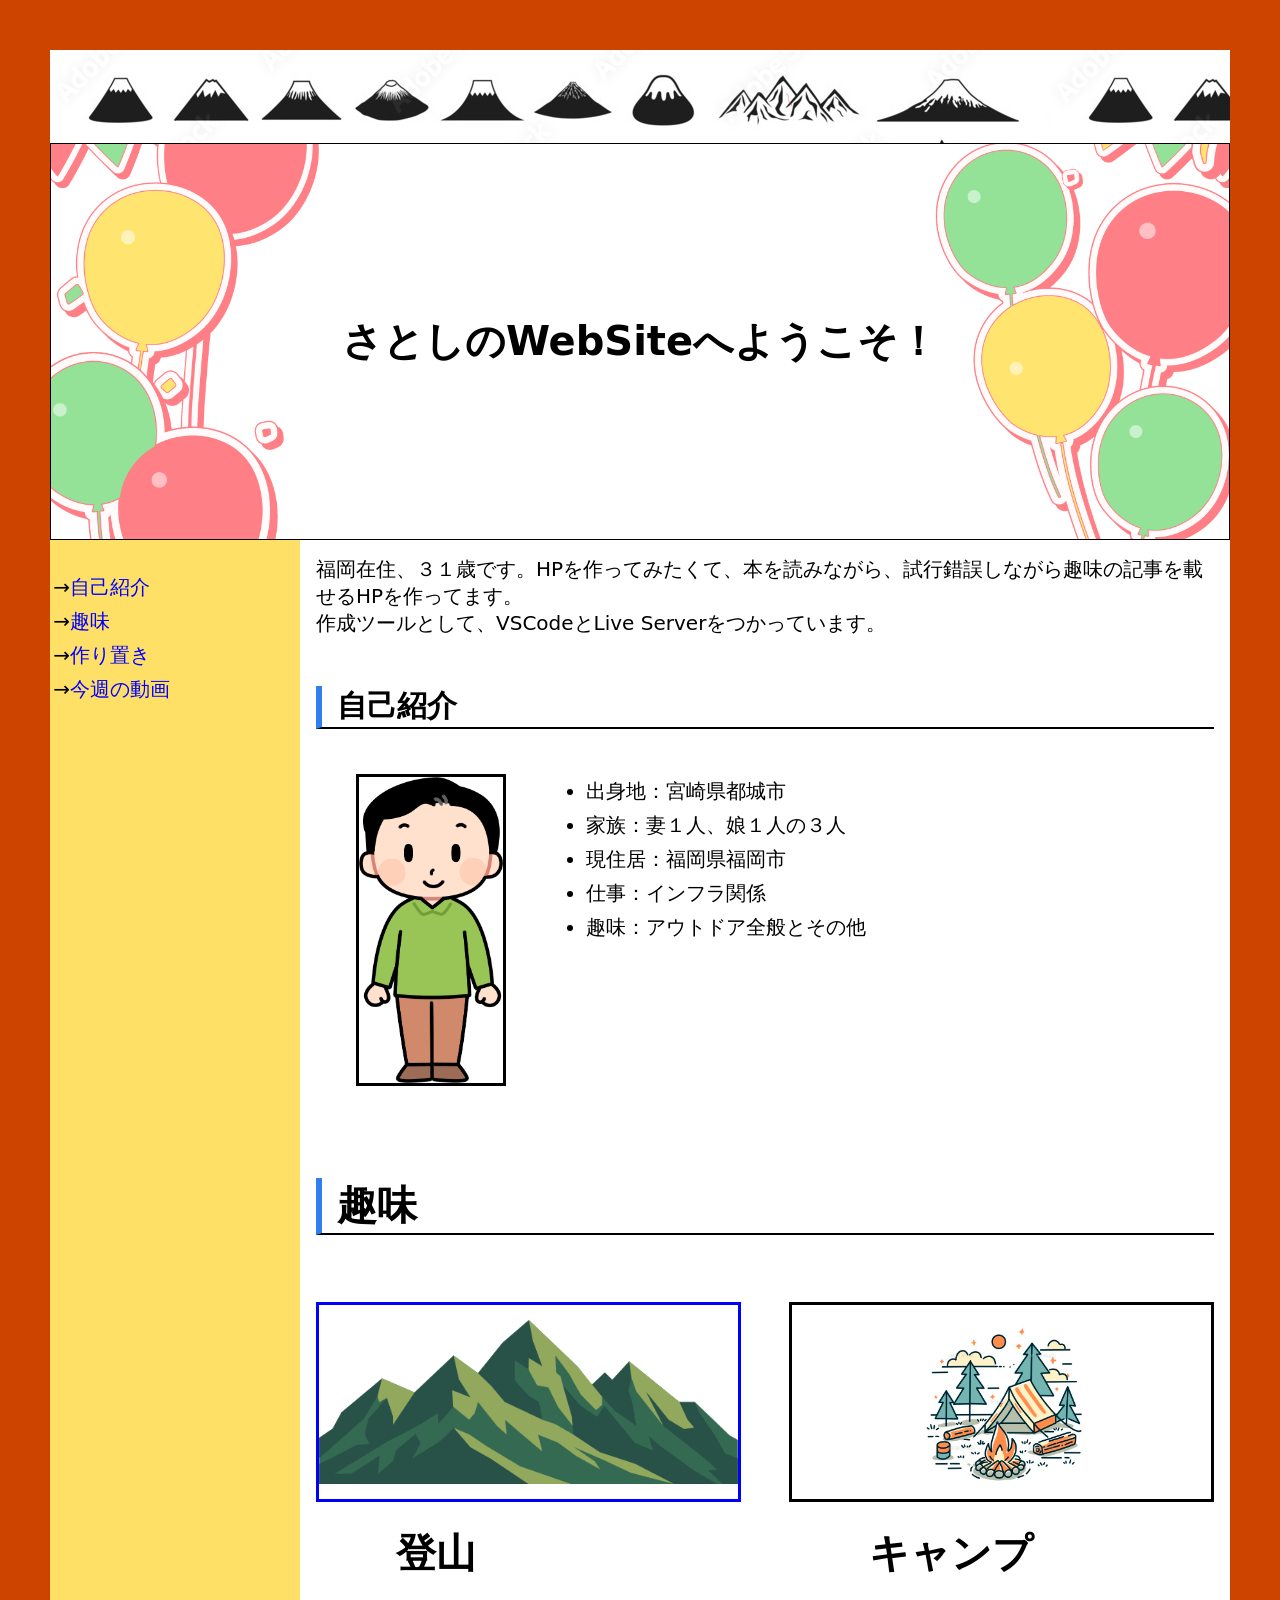
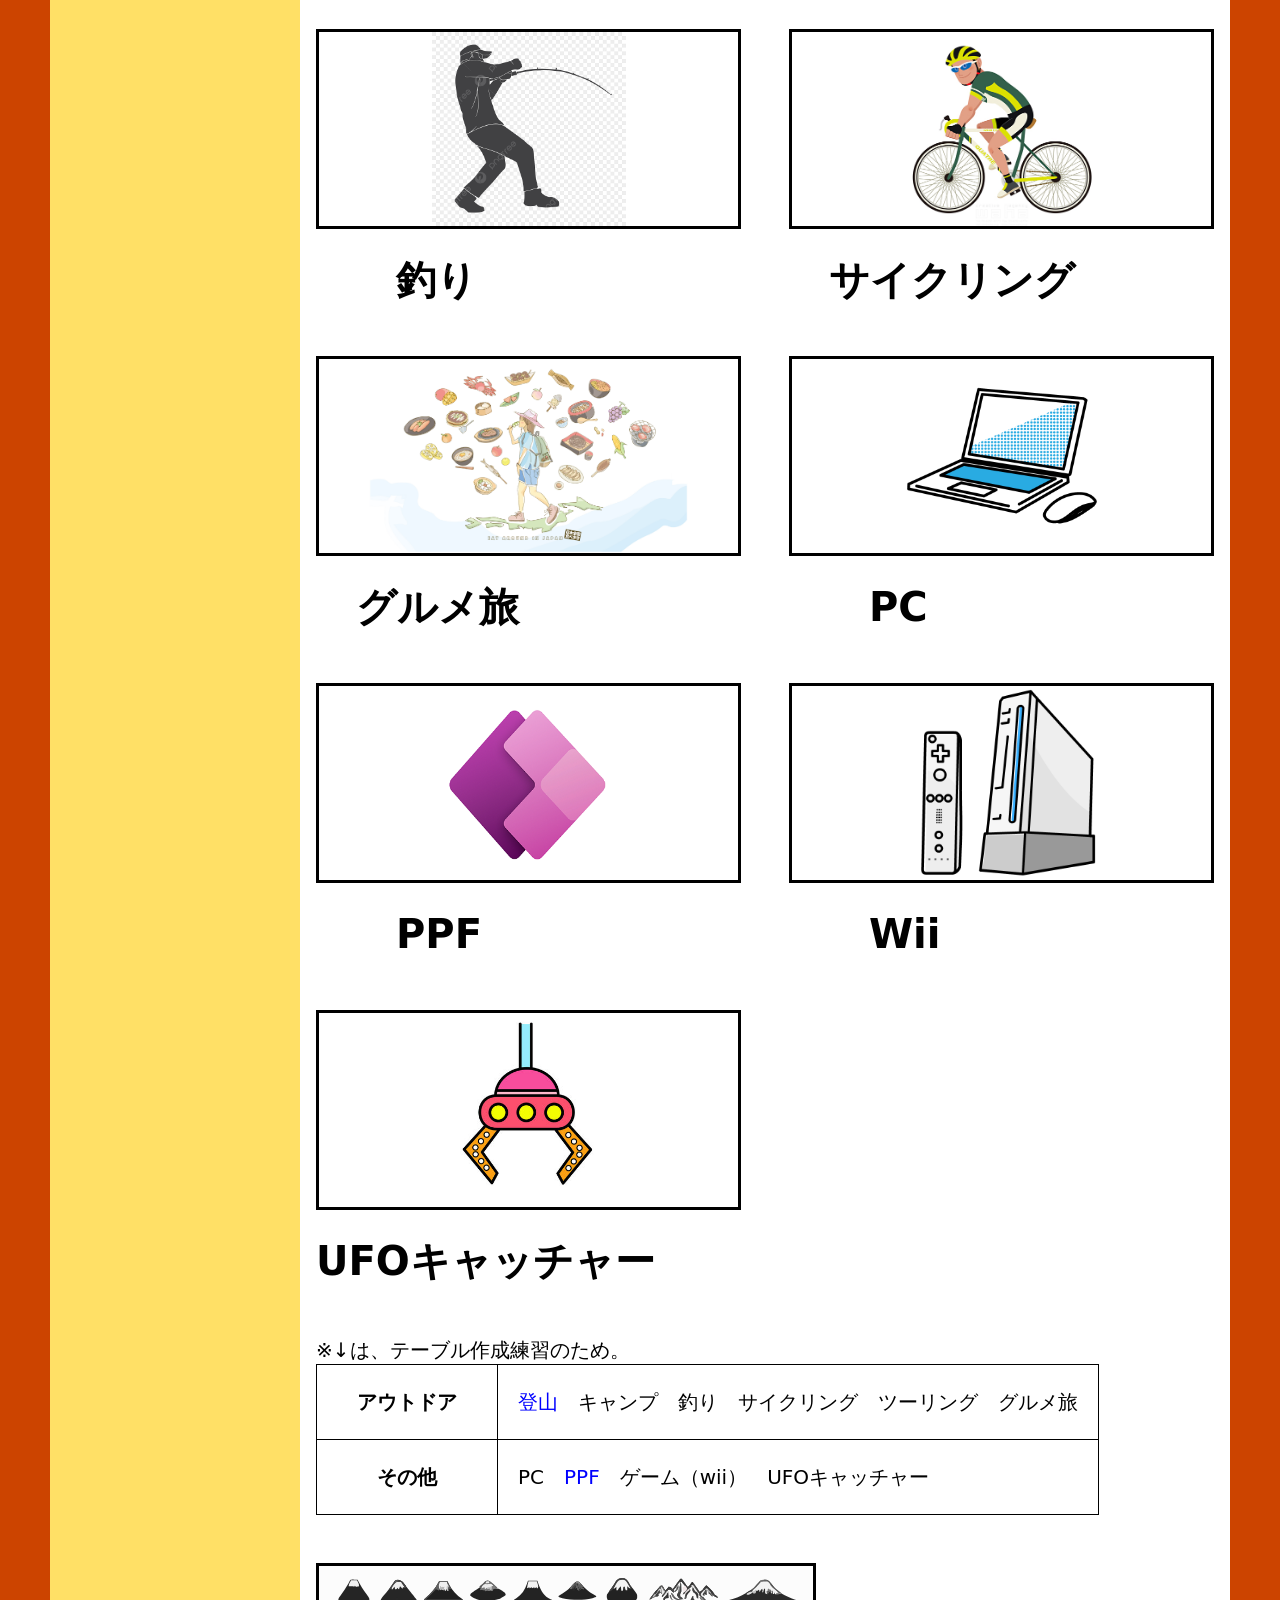
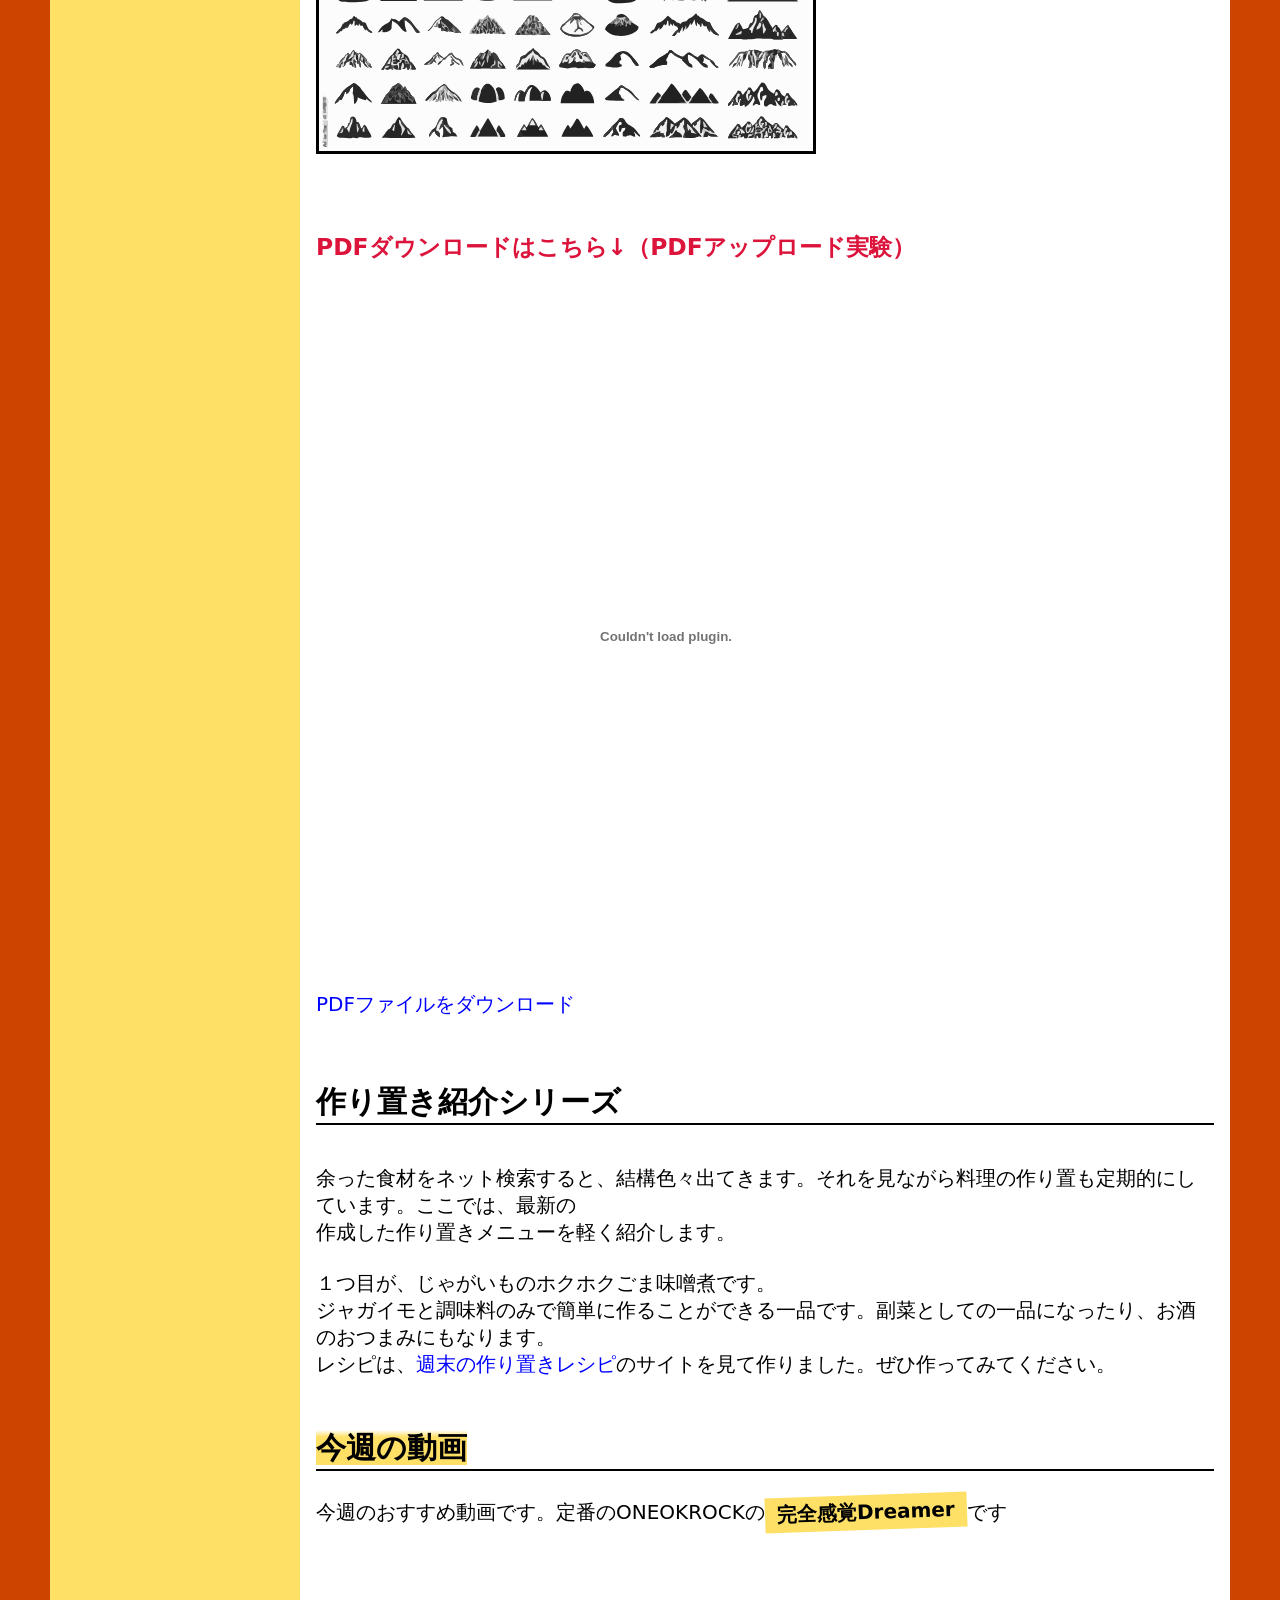
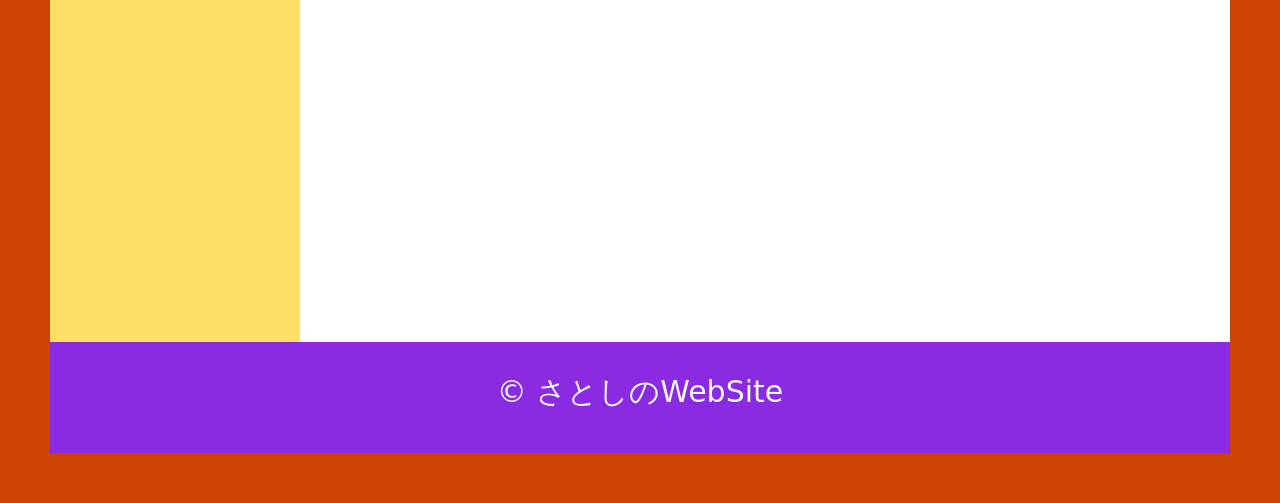
<file: index.html>
<!DOCTYPE html>
<html lang="ja">
<head>
<meta charset="UTF-8">
<meta name="viewport" content="width=device-width, initial-scale=1.0">
<link rel="stylesheet" href="MywebSitestyle.css">
<title>初めてのWebページ</title>

</head>
<body>
    <header class="header">
    </header>
<h1 class="logo hero">さとしのWebSiteへようこそ！</h1>
<div class="a-kaibu">
<nav class="nav">
    <ul>
<li><a href="index.html#syoukai">自己紹介</a></li>
<li><a href="index.html#Myhobby">趣味</a></li>
<li><a href="index.html#mycooking">作り置き</a></li>
<li><a href="index.html#douga">今週の動画</a></li>
    </ul>
</nav>

<main class="main2">
<p1>福岡在住、３１歳です。HPを作ってみたくて、本を読みながら、試行錯誤しながら趣味の記事を載せるHPを作ってます。</p1>
<br><p2>作成ツールとして、VSCodeとLive Serverをつかっています。</p2>
<br>
<br>
<h2 id="dare" class="syoukai">自己紹介</h2>

<div class="flex">
    <figure class="ManImage"><img src="成人男性イラスト.png"width="150px"height="180px"border="3"alt="成人男性イラスト" class="kaitenaicon"></figure>

<ul>
    <li>出身地：宮崎県都城市</li>
    <li>  家族：妻１人、娘１人の３人</li>
    <li>現住居：福岡県福岡市</li>
    <li>  仕事：インフラ関係</li>
    <li>  趣味：アウトドア全般とその他</li>
    
</ul>
</div>
<h5 id="Myhobby" class="myhobby">趣味</h5>
<div class="hobbyitems" >
    <div class="item">
        <a href="登山.html"target="_blank">
        <img  src="山のイラスト.png"width="250px"height="200px"border="3"alt="山のイラスト"></a>
        <br><p12><strong>　　登山</strong></p12>
    </div>
    <div class="item">
        <img src="キャンプイラスト.png"width="250px"height="200px"border="3"alt="キャンプのイラスト">
        <br><p12><strong>　　キャンプ</strong></p12>
    </div>
    <div class="item">
<img src="釣りイラスト.png"width="250px"height="200px"border="3"alt="釣りイラスト">
<br><p12><strong>　　釣り</strong></p12>
    </div>
    <div class="item">
    <img src="サイクリングのイラスト.png"width="250px"height="200px"border="3"alt="サイクリングイラスト">
<br><p12><strong>　サイクリング</strong></p12>
    </div>
    <div class="item">
    <img src="食べ歩きイラスト.png"width="250px"height="200px"border="3"alt="食べ歩きイラスト">
<br><p12><strong>　グルメ旅</strong></p12>
    </div>
 <div class="item">
    <img src="PCイラスト.png"width="250px"height="200px"border="3"alt="PCイラスト">
<br><p12><strong>　　PC</strong></p12>
    </div>
 <div class="item">
    <img src="PPFのロゴ.png"width="250px"height="200px"border="3"alt="PPFロゴイラスト">
<br><p12><strong>　　PPF</strong></p12>
    </div>
     <div class="item">
    <img src="wiiのイラスト.png"width="250px"height="200px"border="3"alt="wiiイラスト">
<br><p12><strong>　　Wii</strong></p12>
    </div>
     <div class="item">
    <img src="UFOキャッチャーイラスト.png"width="250px"height="200px"border="3"alt="UFOキャッチャーイラスト">
<br><p12><strong>UFOキャッチャー</strong></p12>
    </div>
</div>
<br><br>
<p13>※↓は、テーブル作成練習のため。</p13>
<table class="hobbyinfo">
    <tr>
        <th>アウトドア　　</th>
        <td><a href="登山.html" target="_blank">登山</a>　キャンプ　釣り　サイクリング　ツーリング　グルメ旅</td>
    </tr>
    <tr>
        <th>その他　　</th>
        <td>PC　<a href="PPF.html" target="_blank">PPF</a>　ゲーム（wii）　UFOキャッチャー</td>
        </tr>
</table>


<br><br><img src="山々のイラスト.svg" width="500px"height="400px"border="3"alt="サンプル画像が表示されます。">
<br>
<br>
<br>
<h3>PDFダウンロードはこちら↓（PDFアップロード実験）</h3>
<embed src="pdf_test.pdf" type="application/pdf" width="700px"height="700px">
<br><p5><a href="pdf_test.pdf" download="pdf_test">PDFファイルをダウンロード</a></p5>
<br>
<br>
<h4 id="mycooking">作り置き紹介シリーズ</h4>
<p8>余った食材をネット検索すると、結構色々出てきます。それを見ながら料理の作り置も定期的にしています。ここでは、最新の</p8>
<br>
<p8>作成した作り置きメニューを軽く紹介します。</p8>
<br>
<br>
<p9>１つ目が、じゃがいものホクホクごま味噌煮です。</p9>
<br><p10>ジャガイモと調味料のみで簡単に作ることができる一品です。副菜としての一品になったり、お酒のおつまみにもなります。</p10>
<br><p11>レシピは、<a href="https://mayukitchen.com/simmered-potato-sesame-miso/" target="_blank">週末の作り置きレシピ</a>のサイトを見て作りました。ぜひ作ってみてください。</p11>
<br>

<h6 id="douga" class="douga"><span>今週の動画</span></h6>
<br>
<p13 class="osusumedouga">今週のおすすめ動画です。定番のONEOKROCKの<strong class="douganame">完全感覚Dreamer</strong>です</p13>
<iframe class="youtubefreame" width="696" height="391" src="https://www.youtube.com/embed/xGbxsiBZGPI?list=RDxGbxsiBZGPI" title="ONE OK ROCK 「完全感覚Dreamer」" frameborder="0" allow="accelerometer; autoplay; clipboard-write; encrypted-media; gyroscope; picture-in-picture; web-share" referrerpolicy="strict-origin-when-cross-origin" allowfullscreen></iframe>
</main>
</div>

<footer class="footer1">
    <p6>&copy; さとしのWebSite</p6>
</footer>
</body>
</html>
</file>
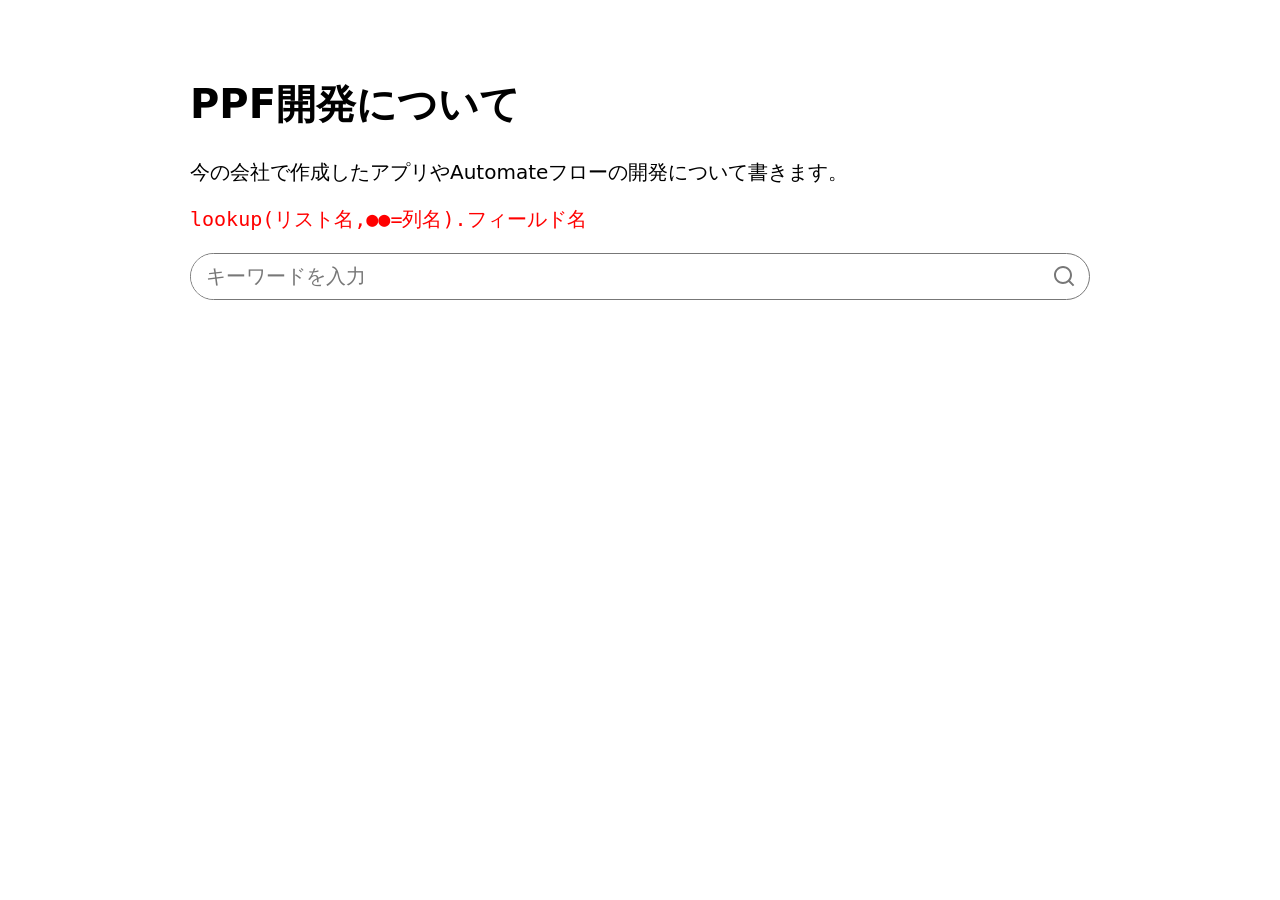
<file: PPF.html>
<!DOCTYPE html>
<html lang="ja">
<head>
<meta charset="UTF-8">
<meta name="ViewerPort" content="width=device-width, initial-scale=1.0">
<link rel="stylesheet" href="PPFstyle.css">
<title>PPF</title>
</head>
<body>
    <h1 class="PPFmidasi">PPF開発について</h1>
<p1>今の会社で作成したアプリやAutomateフローの開発について書きます。</p1>
<br>
<pre>
<code class="code">lookup(リスト名,●●=列名).フィールド名</code></pre>

<form action="#" class="search-form-3">
    <label>
        <input type="text" placeholder="キーワードを入力">
    </label>
    <button type="submit" aria-label="検索"></button>
</form>



</body>
</html>
</file>
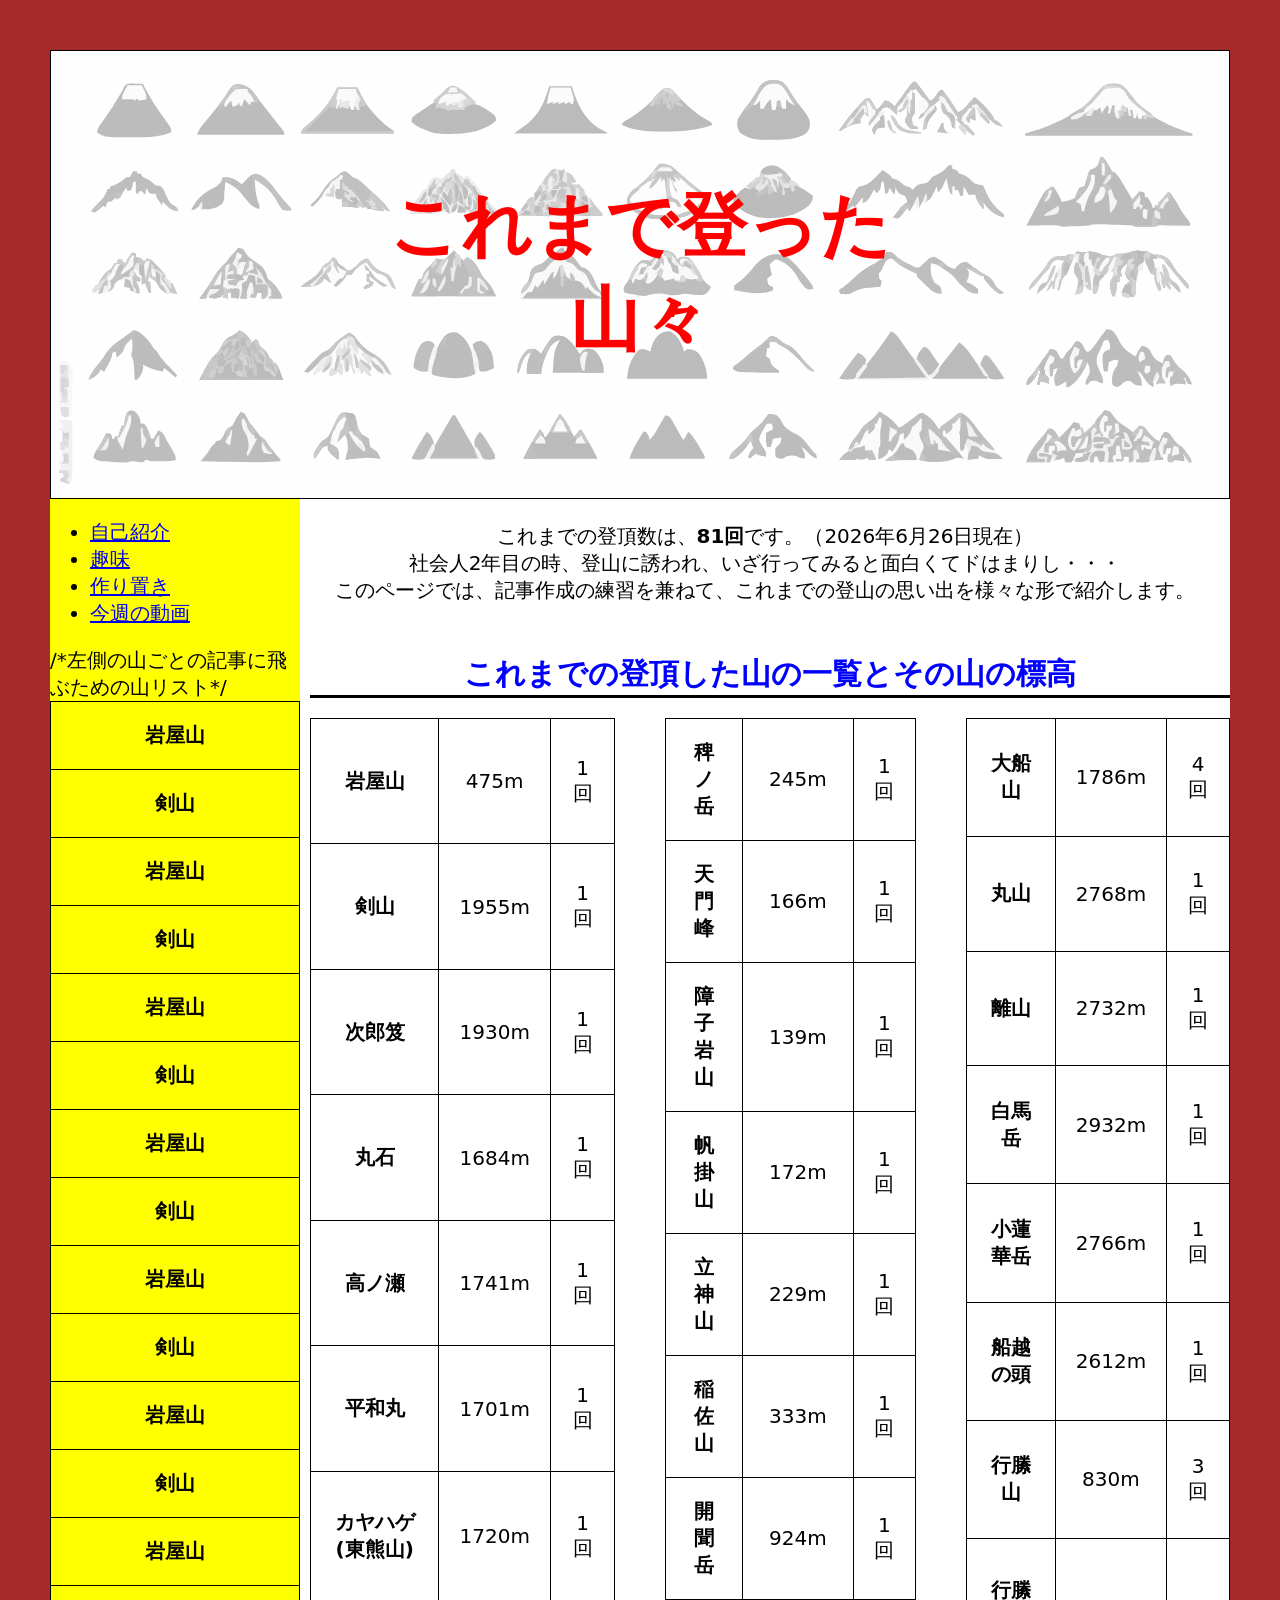
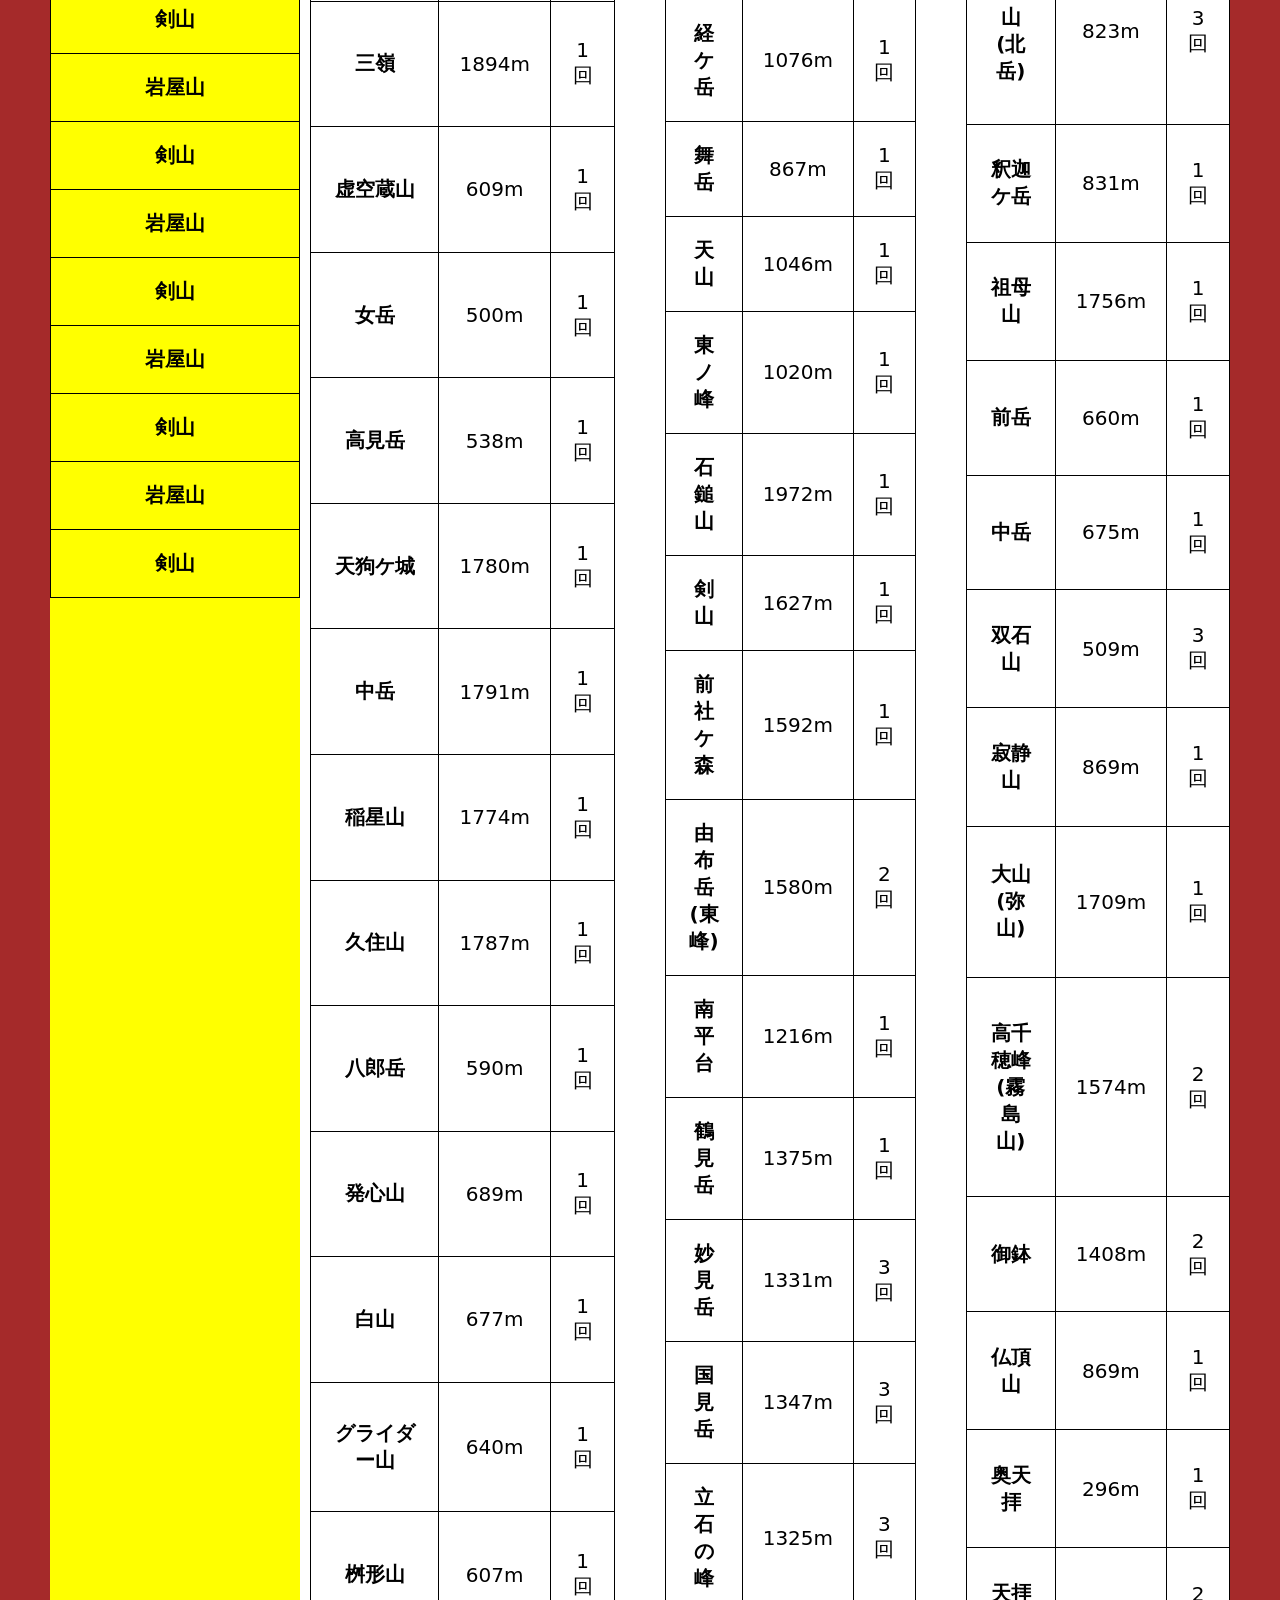
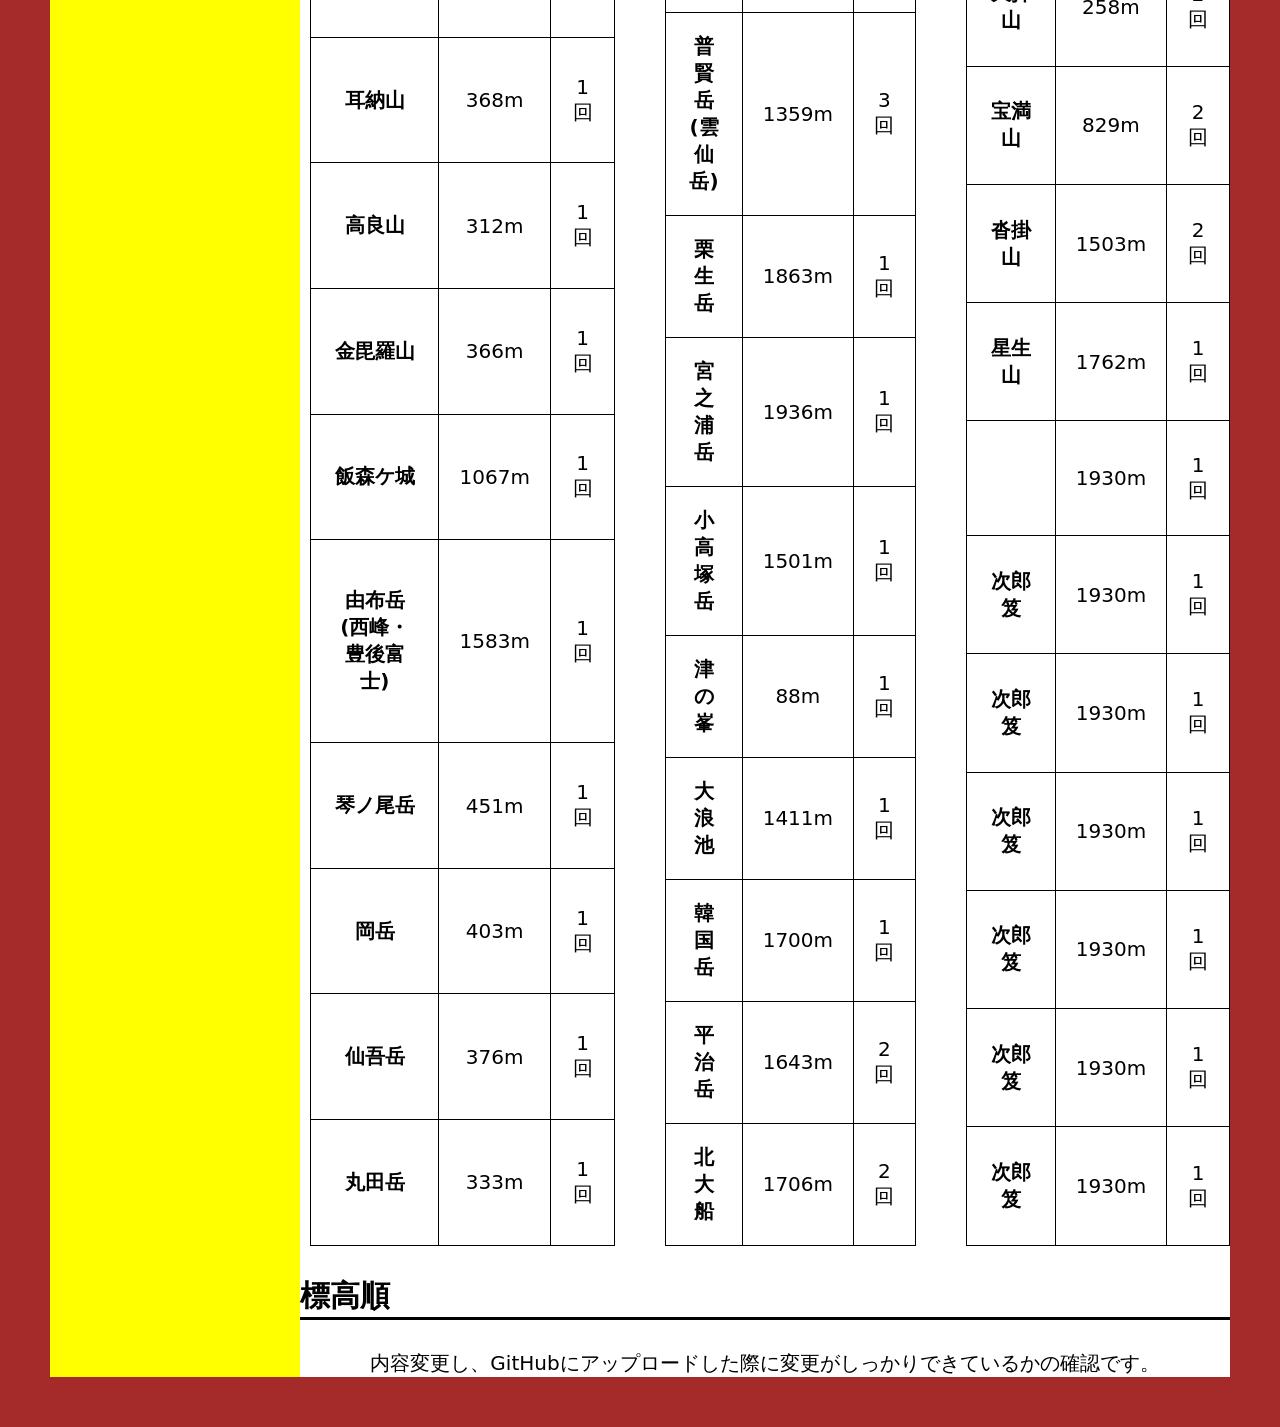
<file: 登山.html>
<!DOCTYPE html>
<html lang="ja">
<head>
<meta charset="UTF-8">
<meta name="ViewerPort" content="width=device-width, initial-scale=1.0">
<link rel="stylesheet" href="登山HTMLStyle.css">
<title>登山</title>
</head>
<body>
  

    <div class="kasaneru">
        <img src="山々のイラスト.svg">
    <h1 class="MTMany">これまで登った山々</h1>
    </div>
<div class="yamagotokizi">


<div class="hidarinavi">
    <nav class="nav">
    <ul>
<li><a href="MyWebSite.html#dare">自己紹介</a></li>
<li><a href="MyWebSite.html#Myhobby">趣味</a></li>
<li><a href="MyWebSite.html#mycooking">作り置き</a></li>
<li><a href="MyWebSite.html#douga">今週の動画</a></li>
    </ul>
</nav>

    <table class="yamabetukizi"> /*左側の山ごとの記事に飛ぶための山リスト*/
        <tr>
            <th>岩屋山</th>
        </tr>
        <tr>
            <th>剣山</th>
        </tr>
        <tr>
            <th>岩屋山</th>
        </tr>
        <tr>
            <th>剣山</th>
        </tr>
        <tr>
            <th>岩屋山</th>
        </tr>
        <tr>
            <th>剣山</th>
        </tr>
        <tr>
            <th>岩屋山</th>
        </tr>
        <tr>
            <th>剣山</th>
        </tr>
        <tr>
            <th>岩屋山</th>
        </tr>
        <tr>
            <th>剣山</th>
        </tr>
        <tr>
            <th>岩屋山</th>
        </tr>
        <tr>
            <th>剣山</th>
        </tr>
        <tr>
            <th>岩屋山</th>
        </tr>
        <tr>
            <th>剣山</th>
        </tr>
        <tr>
            <th>岩屋山</th>
        </tr>
        <tr>
            <th>剣山</th>
        </tr>
        <tr>
            <th>岩屋山</th>
        </tr>
        <tr>
            <th>剣山</th>
        </tr>
        <tr>
            <th>岩屋山</th>
        </tr>
        <tr>
            <th>剣山</th>
        </tr>
        <tr>
            <th>岩屋山</th>
        </tr>
        <tr>
            <th>剣山</th>
        </tr>
    </table>
</div>
  <main class="main1">
<br>
<p2>これまでの登頂数は、<strong class="kaisuu">81回</strong>です。（2026年6月26日現在）</p2>
<br><p3>社会人2年目の時、登山に誘われ、いざ行ってみると面白くてドはまりし・・・</p3>
<br><p4>このページでは、記事作成の練習を兼ねて、これまでの登山の思い出を様々な形で紹介します。</p4>
<h2 class="h2">これまでの登頂した山の一覧とその山の標高</h2>
<div class="itiran">
<table class="allmountain">
<tr>
    <th>岩屋山</th>
    <td>475m</td>
    <td>1回</td>
</tr>
<tr>
    <th>剣山</th>
    <td>1955m</td>
    <td>1回</td>
</tr>
<tr>
    <th>次郎笈</th>
    <td>1930m</td>
    <td>1回</td>
</tr><tr>
    <th>丸石</th>
    <td>1684m</td>
    <td>1回</td>
</tr><tr>
    <th>高ノ瀬</th>
    <td>1741m</td>
    <td>1回</td>
</tr><tr>
    <th>平和丸</th>
    <td>1701m</td>
    <td>1回</td>
</tr><tr>
    <th>カヤハゲ(東熊山)</th>
    <td>1720m</td>
    <td>1回</td>
</tr>
<tr>
    <th>三嶺</th>
    <td>1894m</td>
    <td>1回</td>
</tr><tr>
    <th>虚空蔵山</th>
    <td>609m</td>
    <td>1回</td>
</tr><tr>
    <th>女岳</th>
    <td>500m</td>
    <td>1回</td>
</tr><tr>
    <th>高見岳</th>
    <td>538m</td>
    <td>1回</td>
</tr><tr>
    <th>天狗ケ城</th>
    <td>1780m</td>
    <td>1回</td>
</tr><tr>
    <th>中岳</th>
    <td>1791m</td>
    <td>1回</td>
</tr><tr>
    <th>稲星山</th>
    <td>1774m</td>
    <td>1回</td>
</tr><tr>
    <th>久住山</th>
    <td>1787m</td>
    <td>1回</td>
</tr><tr>
    <th>八郎岳</th>
    <td>590m</td>
    <td>1回</td>
</tr><tr>
    <th>発心山</th>
    <td>689m</td>
    <td>1回</td>
</tr><tr>
    <th>白山</th>
    <td>677m</td>
    <td>1回</td>
</tr><tr>
    <th>グライダー山</th>
    <td>640m</td>
    <td>1回</td>
</tr><tr>
    <th>桝形山</th>
    <td>607m</td>
    <td>1回</td>
</tr><tr>
    <th>耳納山</th>
    <td>368m</td>
    <td>1回</td>
</tr><tr>
    <th>高良山</th>
    <td>312m</td>
    <td>1回</td>
</tr><tr>
    <th>金毘羅山</th>
    <td>366m</td>
    <td>1回</td>
</tr><tr>
    <th>飯森ケ城</th>
    <td>1067m</td>
    <td>1回</td>
</tr><tr>
    <th>由布岳(西峰・豊後富士)</th>
    <td>1583m</td>
    <td>1回</td>
</tr><tr>
    <th>琴ノ尾岳</th>
    <td>451m</td>
    <td>1回</td>
</tr><tr>
    <th>岡岳</th>
    <td>403m</td>
    <td>1回</td>
</tr><tr>
    <th>仙吾岳</th>
    <td>376m</td>
    <td>1回</td>
</tr><tr>
    <th>丸田岳</th>
    <td>333m</td>
    <td>1回</td>
</tr>

</table>
<table class="mountain">
<tr>
    <th>稗ノ岳</th>
    <td>245m</td>
    <td>1回</td>
</tr>
<tr>
    <th>天門峰</th>
    <td>166m</td>
    <td>1回</td>
</tr><tr>
    <th>障子岩山</th>
    <td>139m</td>
    <td>1回</td>
</tr><tr>
    <th>帆掛山</th>
    <td>172m</td>
    <td>1回</td>
</tr><tr>
    <th>立神山</th>
    <td>229m</td>
    <td>1回</td>
</tr><tr>
    <th>稲佐山</th>
    <td>333m</td>
    <td>1回</td>
</tr><tr>
    <th>開聞岳</th>
    <td>924m</td>
    <td>1回</td>
</tr><tr>
    <th>経ケ岳</th>
    <td>1076m</td>
    <td>1回</td>
</tr><tr>
    <th>舞岳</th>
    <td>867m</td>
    <td>1回</td>
</tr><tr>
    <th>天山</th>
    <td>1046m</td>
    <td>1回</td>
</tr><tr>
    <th>東ノ峰</th>
    <td>1020m</td>
    <td>1回</td>
</tr><tr>
    <th>石鎚山</th>
    <td>1972m</td>
    <td>1回</td>
</tr><tr>
    <th>剣山</th>
    <td>1627m</td>
    <td>1回</td>
</tr><tr>
    <th>前社ケ森</th>
    <td>1592m</td>
    <td>1回</td>
</tr><tr>
    <th>由布岳(東峰)</th>
    <td>1580m</td>
    <td>2回</td>
</tr><tr>
    <th>南平台</th>
    <td>1216m</td>
    <td>1回</td>
</tr><tr>
    <th>鶴見岳</th>
    <td>1375m</td>
    <td>1回</td>
</tr><tr>
    <th>妙見岳</th>
    <td>1331m</td>
    <td>3回</td>
</tr><tr>
    <th>国見岳</th>
    <td>1347m</td>
    <td>3回</td>
</tr><tr>
    <th>立石の峰</th>
    <td>1325m</td>
    <td>3回</td>
</tr><tr>
    <th>普賢岳(雲仙岳)</th>
    <td>1359m</td>
    <td>3回</td>
</tr><tr>
    <th>栗生岳</th>
    <td>1863m</td>
    <td>1回</td>
</tr><tr>
    <th>宮之浦岳</th>
    <td>1936m</td>
    <td>1回</td>
</tr><tr>
    <th>小高塚岳</th>
    <td>1501m</td>
    <td>1回</td>
</tr><tr>
    <th>津の峯</th>
    <td>88m</td>
    <td>1回</td>
</tr><tr>
    <th>大浪池</th>
    <td>1411m</td>
    <td>1回</td>
</tr><tr>
    <th>韓国岳</th>
    <td>1700m</td>
    <td>1回</td>
</tr><tr>
    <th>平治岳</th>
    <td>1643m</td>
    <td>2回</td>
</tr><tr>
    <th>北大船</th>
    <td>1706m</td>
    <td>2回</td>
</tr>
</table>
<table class="yamayama">
    <tr>
    <th>大船山</th>
    <td>1786m</td>
    <td>4回</td>
    </tr> <tr>
    <th>丸山</th>
    <td>2768m</td>
    <td>1回</td>
    </tr> <tr>
    <th>離山</th>
    <td>2732m</td>
    <td>1回</td>
    </tr> <tr>
    <th>白馬岳</th>
    <td>2932m</td>
    <td>1回</td>
    </tr> <tr>
    <th>小蓮華岳</th>
    <td>2766m</td>
    <td>1回</td>
    </tr> <tr>
    <th>船越の頭</th>
    <td>2612m</td>
    <td>1回</td>
    </tr> <tr>
    <th>行縢山</th>
    <td>830m</td>
    <td>3回</td>
    </tr> <tr>
    <th>行縢山(北岳)</th>
    <td>823m</td>
    <td>3回</td>
    </tr> <tr>
    <th>釈迦ケ岳</th>
    <td>831m</td>
    <td>1回</td>
    </tr> <tr>
    <th>祖母山</th>
    <td>1756m</td>
    <td>1回</td>
    </tr> <tr>
    <th>前岳</th>
    <td>660m</td>
    <td>1回</td>
    </tr> <tr>
    <th>中岳</th>
    <td>675m</td>
    <td>1回</td>
    </tr> <tr>
    <th>双石山</th>
    <td>509m</td>
    <td>3回</td>
    </tr> <tr>
    <th>寂静山</th>
    <td>869m</td>
    <td>1回</td>
    </tr> <tr>
    <th>大山(弥山)</th>
    <td>1709m</td>
    <td>1回</td>
    </tr> <tr>
    <th>高千穂峰(霧島山)</th>
    <td>1574m</td>
    <td>2回</td>
    </tr> <tr>
    <th>御鉢</th>
    <td>1408m</td>
    <td>2回</td>
    </tr> <tr>
    <th>仏頂山</th>
    <td>869m</td>
    <td>1回</td>
    </tr> <tr>
    <th>奥天拝</th>
    <td>296m</td>
    <td>1回</td>
    </tr> <tr>
    <th>天拝山</th>
    <td>258m</td>
    <td>2回</td>
    </tr><tr>
    <th>宝満山</th>
    <td>829m</td>
    <td>2回</td>
    </tr><tr>
    <th>沓掛山</th>
    <td>1503m</td>
    <td>2回</td>
    </tr><tr>
    <th>星生山</th>
    <td>1762m</td>
    <td>1回</td>
    </tr><tr>
    <th>     </th>
    <td>1930m</td>
    <td>1回</td>
    </tr><tr>
    <th>次郎笈</th>
    <td>1930m</td>
    <td>1回</td>
    </tr><tr>
    <th>次郎笈</th>
    <td>1930m</td>
    <td>1回</td>
    </tr><tr>
    <th>次郎笈</th>
    <td>1930m</td>
    <td>1回</td>
    </tr><tr>
    <th>次郎笈</th>
    <td>1930m</td>
    <td>1回</td>
    </tr><tr>
    <th>次郎笈</th>
    <td>1930m</td>
    <td>1回</td>
    </tr><tr>
    <th>次郎笈</th>
    <td>1930m</td>
    <td>1回</td>
    </tr>
</table>
</div>
<h3>標高順</h3>
<p3>内容変更し、GitHubにアップロードした際に変更がしっかりできているかの確認です。</p3>
</main>
</div>
</body>
</html>
</file>
<file: MywebSitestyle.css>
body {
  font-family: system-ui, sans-serif;
  margin: 0 auto 0 auto;
  padding: 50px; /*高さ*/
  max-width: 2000px;  /*画像の伸縮の上限の設定*/
  background-color: #cc4400;
  -webkit-text-size-adjust: 100%;
}
html{font-size: 20px;
font-family: sans-serif;
}

*{box-sizing: border-box;
}

/*すべてのimgタグの画像が、親BOｘの幅に伸縮できるようにする設定*/
img{max-width: 100%;
height: auto;}

/*ヘッダーの背景画像の設定*/
.header{background-image: url(山々のイラスト.png);
padding-top: 93px;
background-repeat: repeat-x;
/*@media(max-width: 800px){.header{margin-right: 100%;}}*/
box-sizing: border-box;
width: 100%;
}
.a-kaibu{display: flex;
margin: 0 auto 0 auto;
max-width: 2000px;}

.nav{font-size: 20px;
width: 250px;
flex-shrink: 0;
background: #ffe066;}

.main2{flex: 1;
padding: 16px;
background-color: white;
margin: 0 auto 0 auto;}/*元設定は、0 0 0 0　※20260710に設定適用がおかしくなったら元設定に戻す。*/

/*タイトル（見出し）*/
h1 {/*background-color: rgb(30, 129, 210);*/
  color: #cc4400;
  padding-top: 0px;
  padding-bottom: 0px;
}

@keyframes 
spin{
  0%{ transform: rotate(0deg);}100%{ transform: rotate(360deg);}}
.kaitenaicon{animation: spin 2s linear infinite;}

/*自己紹介（見出し）の下線部の設定。*/
h2{border-bottom:  2px solid black;}/*<h2>タグの文字に2pxの黒色の下線を引く*/

/*自己紹介（見出し）の左太線の設定*/
.syoukai{border-left: 6px solid #2f80ed;
  padding-left: 15px;
}

.flex{display: flex;}

/*趣味（見出し）の設定*/
h5{font-size: 40px;
  border-bottom:  2px solid black;
}

/*趣味（見出し）の左太線の設定*/
.myhobby{border-left: 6px solid #2f80ed;
padding-left: 15px;}

/*掛線の設定（枠組み）*/
.hobbyinfo{border-collapse: collapse;}


.hobbyinfo th,.hobbyinfo td{border: 1px solid black;
padding: 20px;}

p12{font-size: 40px;}

.hobbyitems{
  display: grid;
  grid-template-columns: repeat(auto-fit,minmax(280px,1fr));
  gap: clamp(20px,4vw,48px);
}

.hobbyitems img{ 
  width: 100%;
  height: 200px; /* 必要に応じて高さを固定 */
  object-fit:contain; /* 画像の比率を保ちつつ、はみ出た部分を切り抜いて枠に合わせる */
  display: block; /* 画像下の余白を消す */
}



/*タイトル（見出し）のlogoクラスの設定*/
.logo{text-align:center;
  background-repeat: no-repeat; 
  background-position: center;/*配置場所*/
  background-size:cover;/*画面全体表示or画像全体表示の設定*/
  color: black;/*<h1>の文字の色*/
  margin: 10px auto 0 auto; /*20260710追加分。適用できてなかったらいったん削除する。10 0 0 0*/
  border: 0.5px solid black;
  padding: 0 0 0 0; 
}
@media(max-width:800px){.logo{background-size:contain;}}

/*<h1>のところへのヒーロー画像の挿入*/
.logo.hero{
  padding: 170px 0 ; 
  background-image: url(パーティー文字挿入可能画像.jpeg);
  background-color: white;
  margin:0 0 0 0;
}
@media(max-width: 800px){.logo.hero{margin: 0 0 0 0;}}

/*ナビゲーション(3つのやつ）全体のフォントサイズ設定*/
nav{font-size: 20px;
}

/*ナビゲーションの空間間隔、、上方向の間隔の設定、表示スタイル→*/
.nav ul{
  margin: 30px 0 30px 20px;
  padding:0;
  list-style-type: "→";
}

/*p、li、td全体の文字のサイズの設定*/
p,li,td{line-height: 1.7;
}
/*すべての<a>のリンクの文字の色*/
a:link{
  color: blue;
  text-decoration: none;
}
/*すべての<a>のリンク先が訪問済みであるかどうか？？*/
a:visited{
  color: blue;
  text-decoration: none;
}

/*すべての<a>のマウスポインタを文字にあてたときの下線部分の設定*/
a:hover
{
  color: blue;
  text-decoration: underline;
}

/*<a>の文字がマウスポインタで押されているとき*/
a:active{
  color: blue;
  text-decoration: underline;
}


/*色の設定*/
h3 {color: crimson;
}

/*p3 {padding: 20px;
}*/

/*PDFの枠線の設定*/
embed{border: 2px solid #0000;
max-width: 100%;}

/*作り置き紹介シリーズ（見出し）の設定*/
h4{
  font-size: 30px;
  border-bottom: 2px solid black;
}

/*今週の動画（見出し）の下線部の設定*/
h6{font-size: 30px;
border-bottom: 2px solid black;
margin: 0 auto 0 auto;
}

/*今週の動画（見出し）の幅設定*/
/*.douga{padding-top: 20px;
margin: 20px auto 20px auto;}
※ 6/7コメントアウト他レイアウト実験*/

.douga{padding-top: 50px;}

/*今週の動画（見出し）の強調lineの設定*/
h6 span{background:linear-gradient(transparent 0,#ffe066 20%);}

.osusumedouga{padding-bottom: 20px;}
p13{padding-bottom: 20px;}

/*上の文章とyoutubeフレームとの間隔をあける設定*/
.youtubefreame{padding-top: 20px;
width: 100%;
max-width: 696px;
aspect-ratio: 16/9;
height: auto;}

/*Youtubeの曲名の強調ラインの設定*/
.douganame{background: #ffe066;
display: inline-block;
padding: 4px 12px;
transform: rotate(-2deg);}




/*フッターの設定。*/
.footer1{
  padding-top: 40px; /*文字の上に40px幅まで塗る*/
  padding-bottom: 40px;/*文字の下に40px幅まで塗る*/
  text-align: center;/*文字の配置位置*/
  background-color: blueviolet; /*塗りつぶしの色*/
  color: aliceblue;/*フッターの文字の色*/
  margin: -10px auto 0 auto;
  
}

/*フッターの文字のフォントサイズ*/
p6{
  font-size: 30px;
}
</file>
<file: PPFstyle.css>
body {
  font-family: system-ui, sans-serif;
  margin: 0 auto 0 auto;
  padding: 50px; /*高さ*/
  max-width: 1000px;  /*画像の伸縮の上限の設定*/
}
html{font-size: 20px;
font-family: sans-serif;
}

*{box-sizing: border-box;
}

/*p、li、td全体の文字のサイズの設定*/
p,li,td{line-height: 1.7;
}
/*すべての<a>のリンクの文字の色*/
a:link{
  color: blue;
  text-decoration: none;
}
/*すべての<a>のリンク先が訪問済みであるかどうか？？*/
a:visited{
  color: blue;
  text-decoration: none;
}

/*すべての<a>のマウスポインタを文字にあてたときの下線部分の設定*/
a:hover
{
  color: blue;
  text-decoration: underline;
}

/*<a>の文字がマウスポインタで押されているとき*/
a:active{
  color: blue;
  text-decoration: underline;
}

/*すべてのimgタグの画像が、親BOｘの幅に伸縮できるようにする設定*/
img{max-width: 100%;}

/*PDFの枠線の設定*/
embed{border: 2px solid #0000;}

/*上記は、全体にかかる基本設定。*/

.code{color:red;}

.search-form-3 {
    display: flex;
    justify-content: space-between;
    align-items: center;
    overflow: hidden;
    border: 1px solid #777777;
    border-radius: 25px;
}

.search-form-3 input {
    width: 250px;
    height: 45px;
    padding: 5px 15px;
    border: none;
    box-sizing: border-box;
    font-size: 1em;
    outline: none;
}

.search-form-3 input::placeholder{
    color: #777777;
}

.search-form-3 button {
    display: flex;
    justify-content: center;
    align-items: center;
    width: 50px;
    height: 45px;
    border: none;
    background-color: transparent;
    cursor: pointer;
}

.search-form-3 button::after {
    width: 24px;
    height: 24px;
    background-image: url("data:image/svg+xml,%3Csvg xmlns='http://www.w3.org/2000/svg' viewBox='0 0 24 24'%3E%3Cpath d='M18.031 16.6168L22.3137 20.8995L20.8995 22.3137L16.6168 18.031C15.0769 19.263 13.124 20 11 20C6.032 20 2 15.968 2 11C2 6.032 6.032 2 11 2C15.968 2 20 6.032 20 11C20 13.124 19.263 15.0769 18.031 16.6168ZM16.0247 15.8748C17.2475 14.6146 18 12.8956 18 11C18 7.1325 14.8675 4 11 4C7.1325 4 4 7.1325 4 11C4 14.8675 7.1325 18 11 18C12.8956 18 14.6146 17.2475 15.8748 16.0247L16.0247 15.8748Z' fill='%23777777'%3E%3C/path%3E%3C/svg%3E");
    background-repeat: no-repeat;
    content: '';
}
</file>
<file: 登山HTMLStyle.css>
body{
  font-family: system-ui, sans-serif;
  margin: 0 0 0 0;
  padding: 50px; /*高さ*/
  background-color: brown;
  max-width: 2500px;
  -webkit-text-size-adjust: 100%;
}
html{font-size: 20px;
font-family: sans-serif;}
img{opacity: 0.3;}
*{box-sizing: border-box;}

.main1{background-color: white;
text-align: center;
width: 1750px;
}

.kasaneru{position: relative;
background-color: white;
border: 1px solid black;
justify-content: center;
}
.kasaneru img{width: 100%;} /*背景画像を横幅いっぱいに広げる設定*/

.kasaneru h1{position: absolute;
 top:50%;
  left: 50%;
 -ms-transform: translate(-50%,-50%);/*ベンダープレフィックス*/
  -webkit-transform: translate(-50%,-50%);/*ベンダープレフィックス*/
  transform: translate(-50%,-50%);/*センター寄せの修正*/
  color:red;
  font-size: 70px;
  margin: 0!important;/*文字がずれている場合や*/
  padding: 0!important;/*文字が折り返される場合*/
}
h1{text-align: center;}

.yamagotokizi{display: flex;}
.yamabetukizi{background-color: yellow;
width: 250px;
flex-shrink: 0;
font-size: 20px;
border-collapse: collapse;}

.yamabetukizi th{border: 1px solid black;
padding: 20px;}

.hidarinavi{display: flex;
flex-direction: column; /*flex縦にする設定*/
background-color: yellow;}


h2{font-size: 30px;
border-bottom: 3px solid black;
margin: 50px 0 20px 10px;
text-align: center;
color: blue;}





.itiran{display: flex;
  margin: 0 0 0 10px ; /*margin:上 右 下 左*/
}

.allmountain{border-collapse: collapse; /*1列目*/
}
.allmountain th,.allmountain td{border: 1px solid black;
padding: 20px;}


.mountain{border-collapse: collapse; /*2列目*/
margin: 0 0 0 50px;}
.mountain th,.mountain td{border: 1px solid black;
padding: 20px;}



.yamayama{border-collapse: collapse; /*３列目*/
margin: 0 0 0 50px;}
.yamayama th,.yamayama td{border: 1px solid black;
padding: 20px;}

h3{border-bottom: 3px solid black;
text-align: left;
font-size: 30px;}

p3{font-size: 20px;}
</file>
